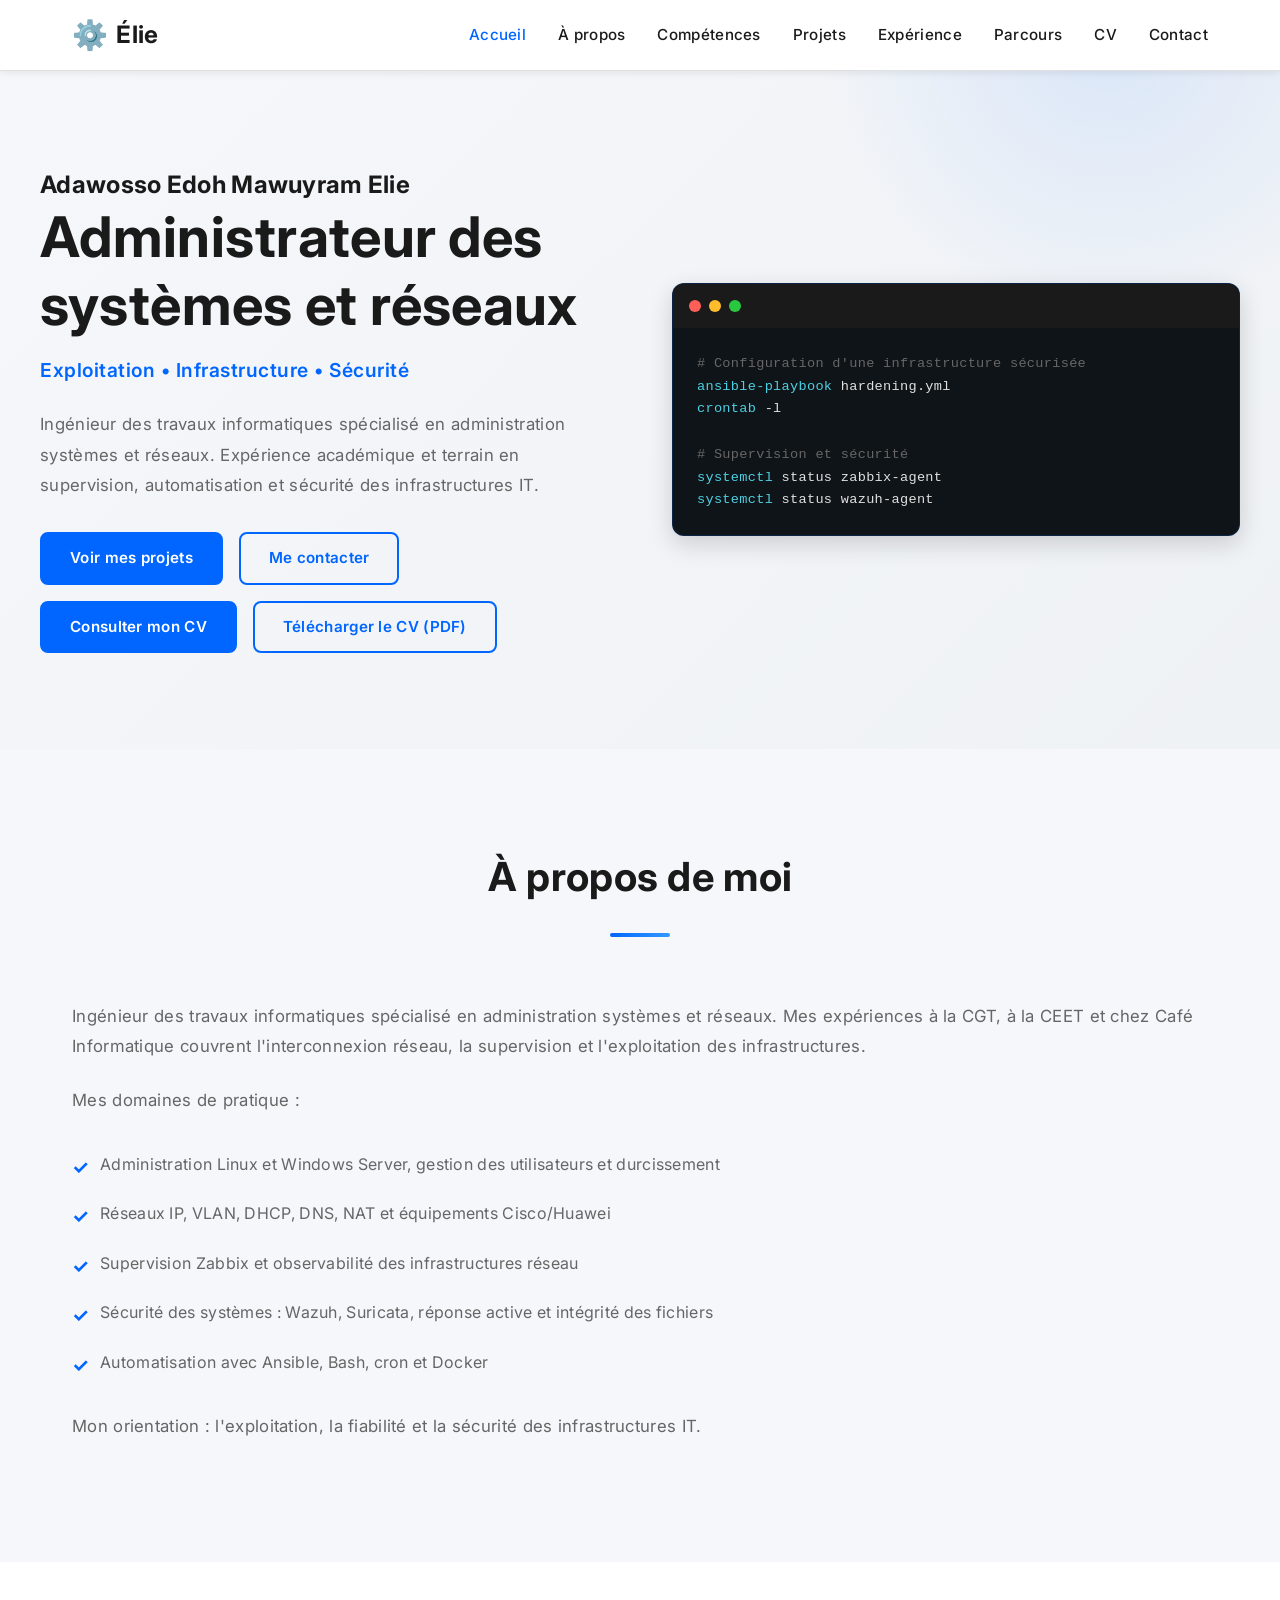
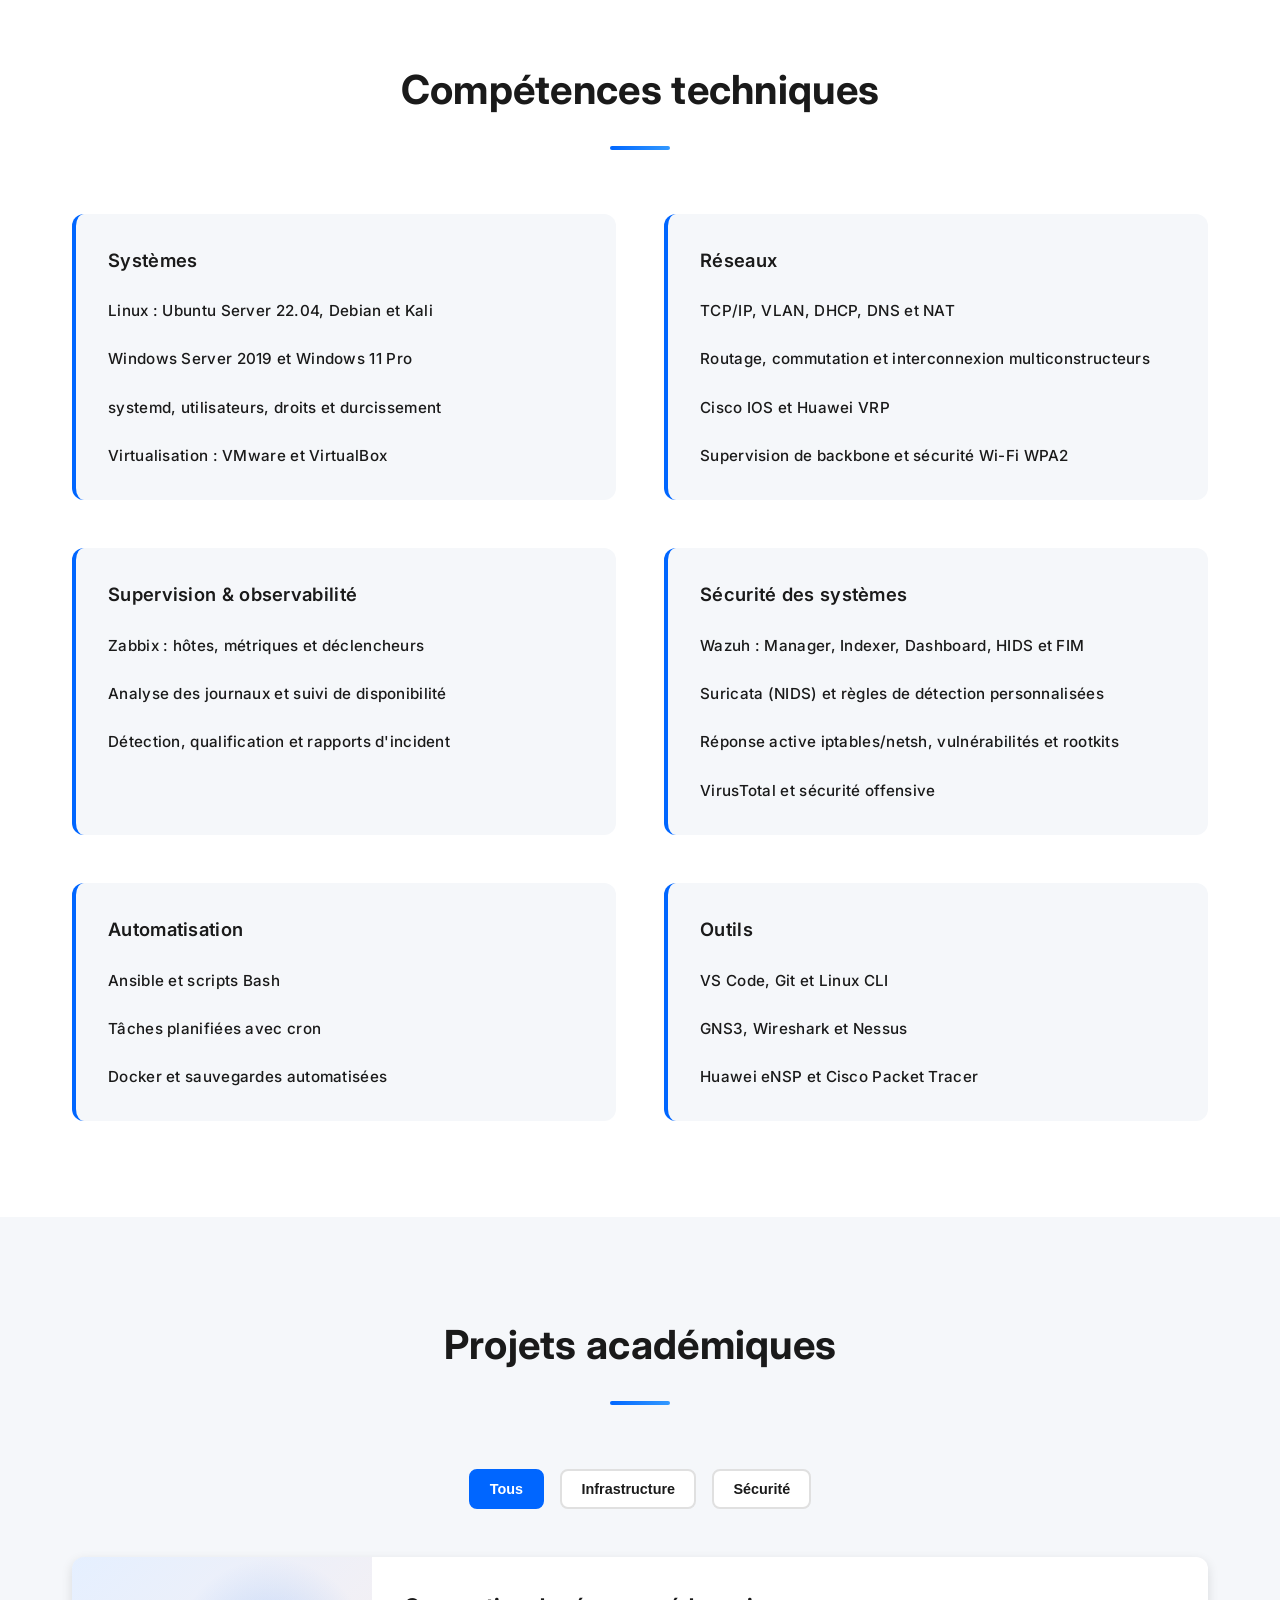
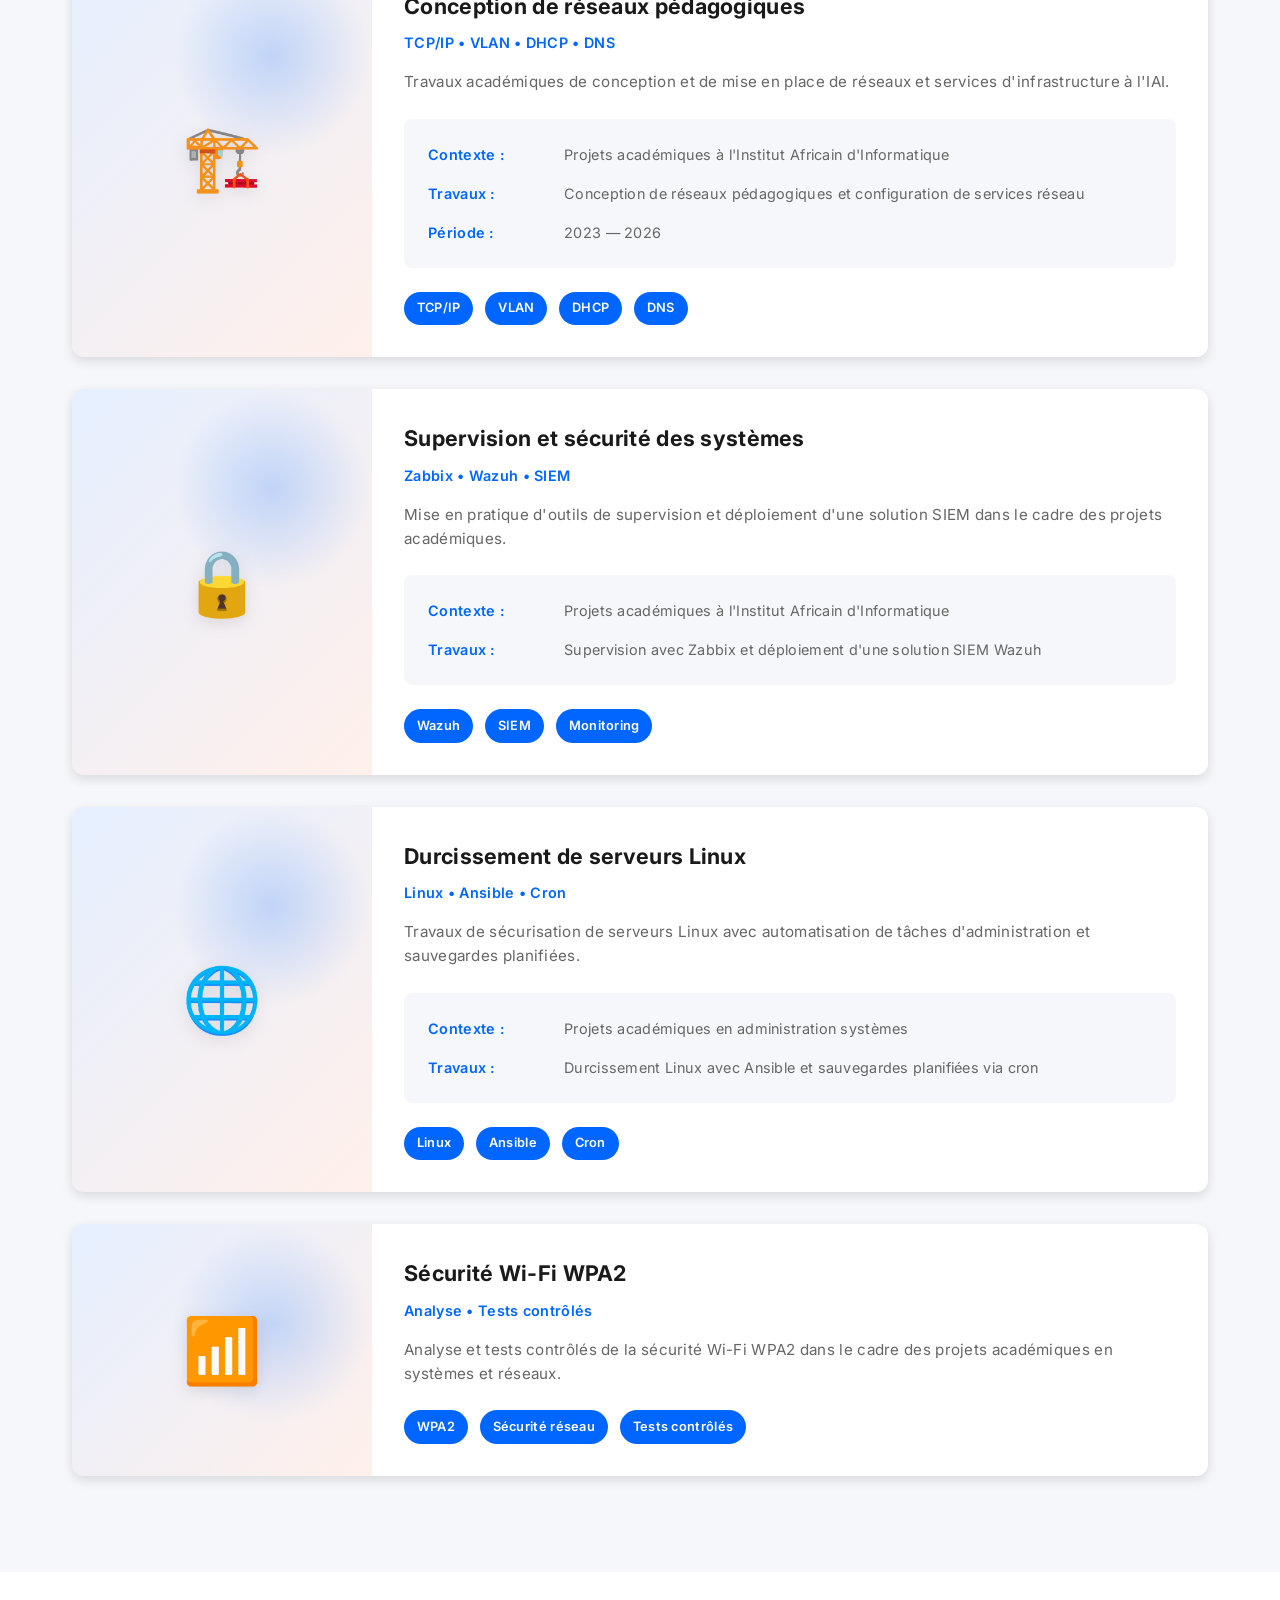
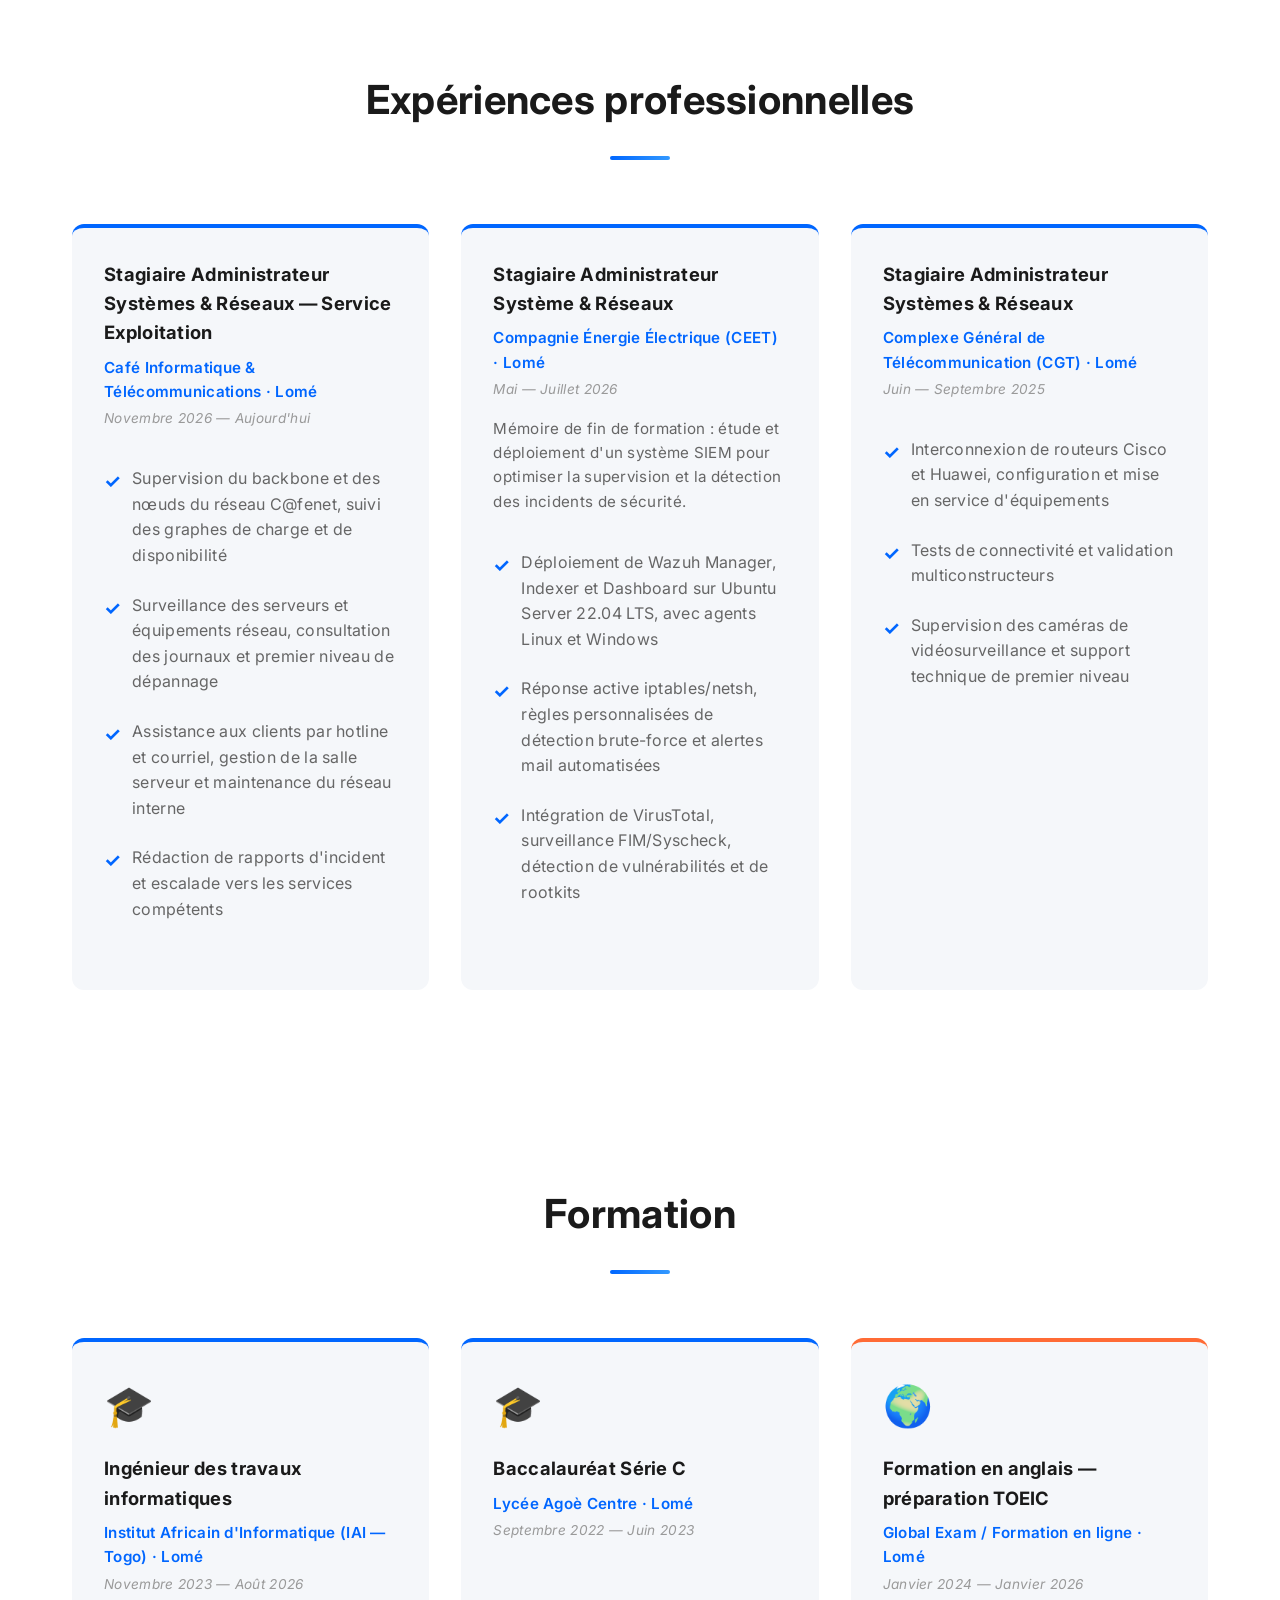
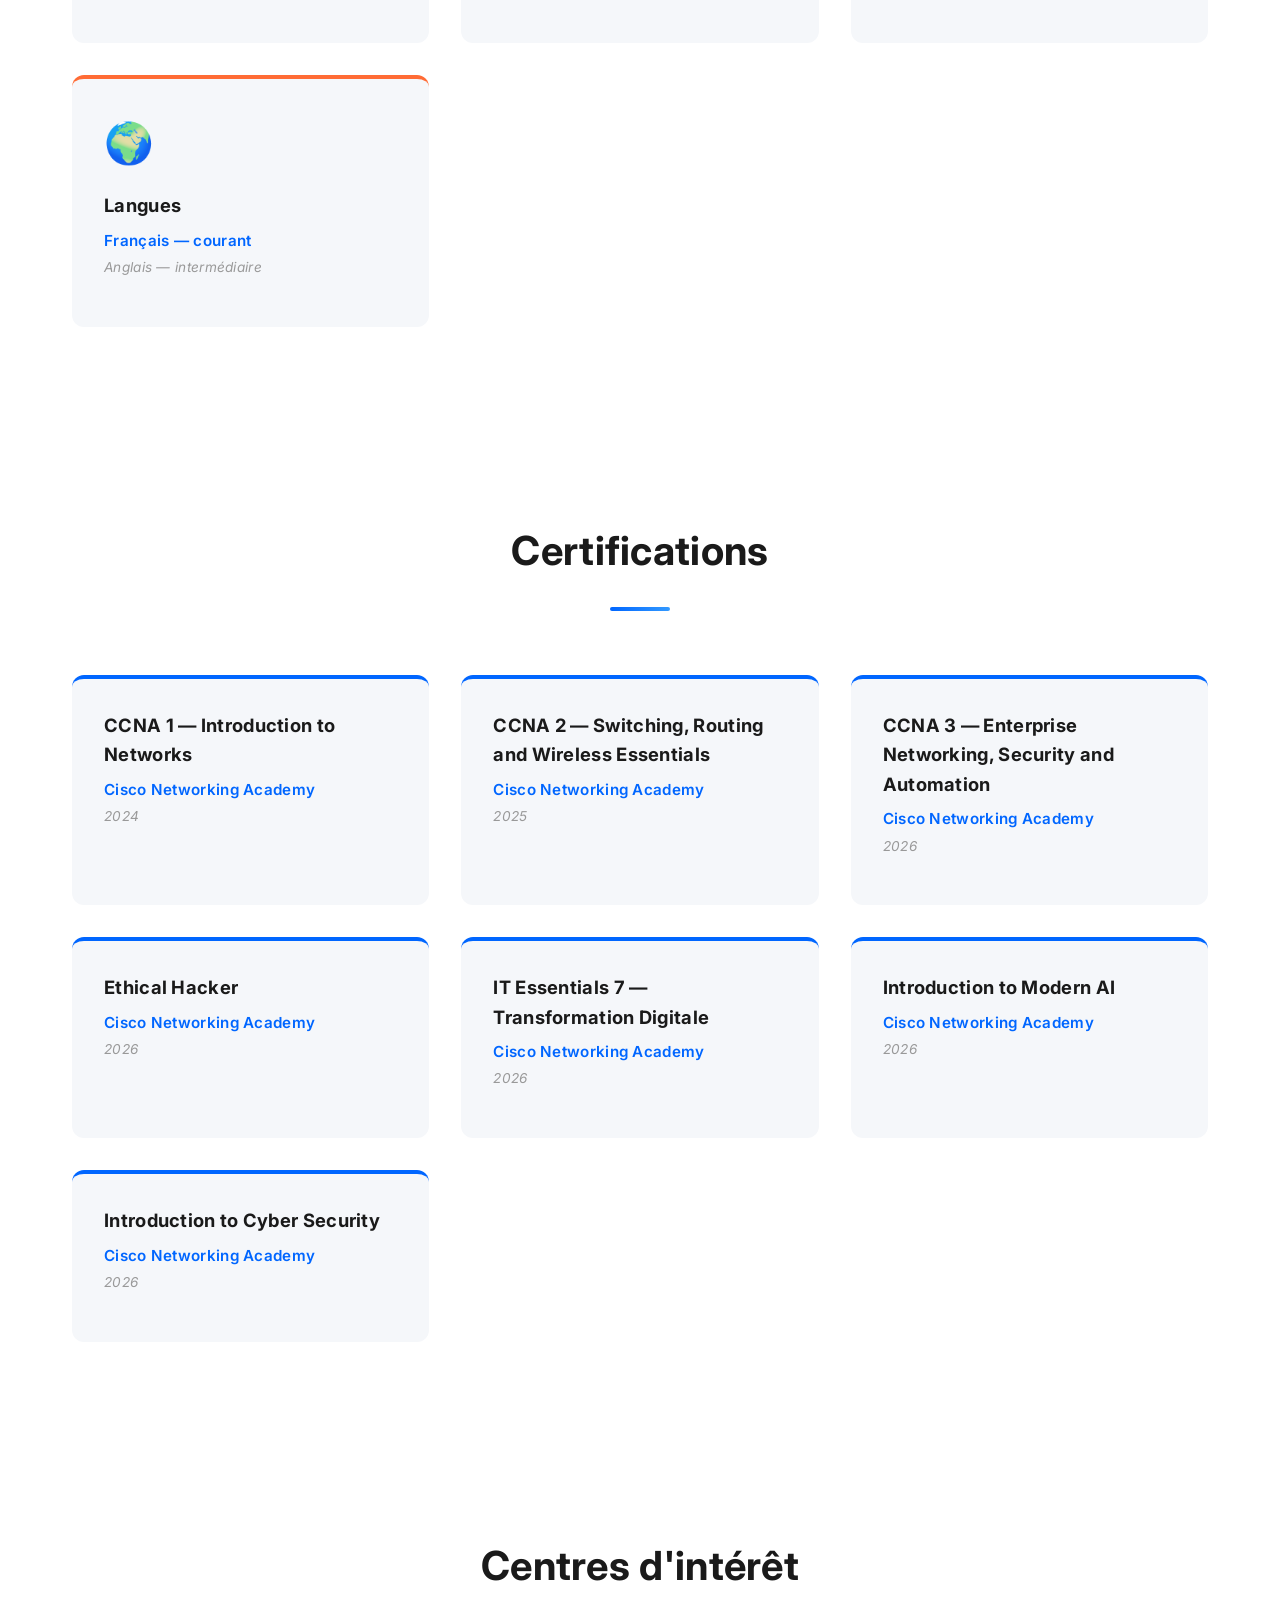
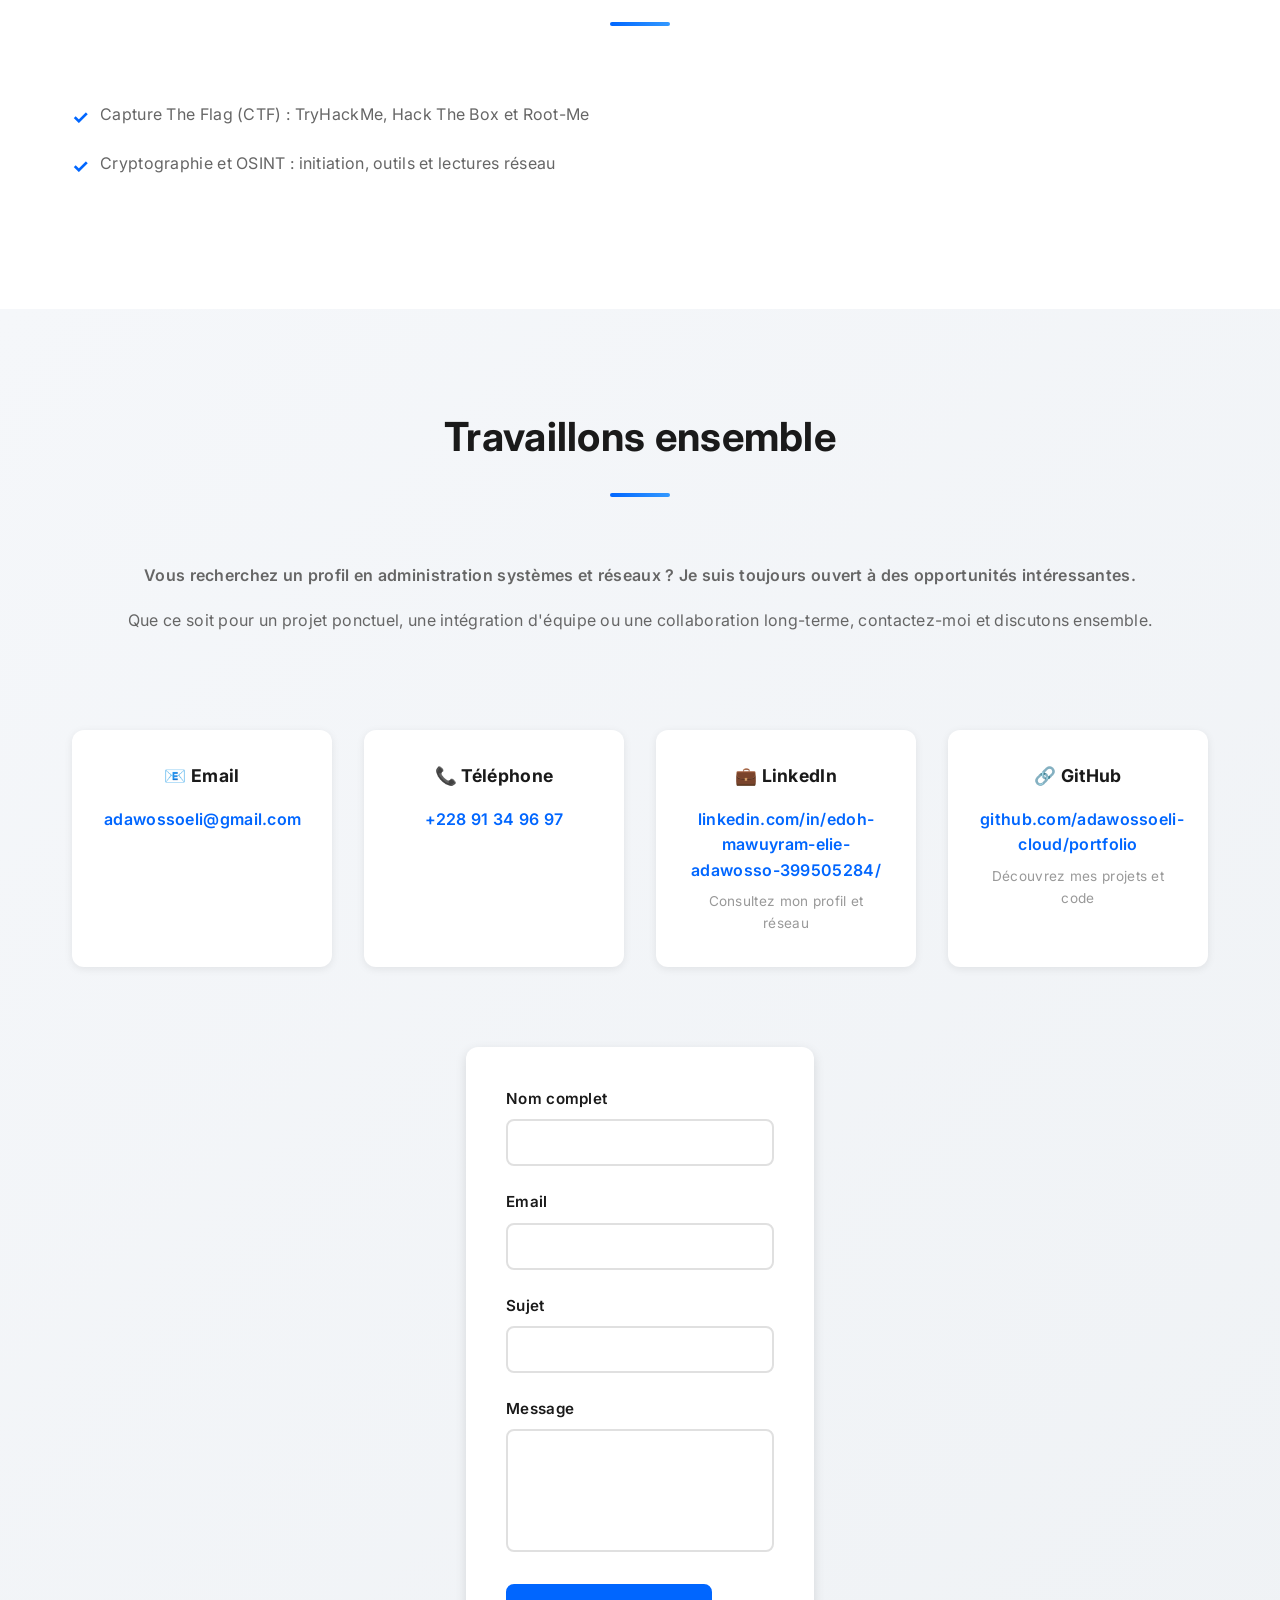
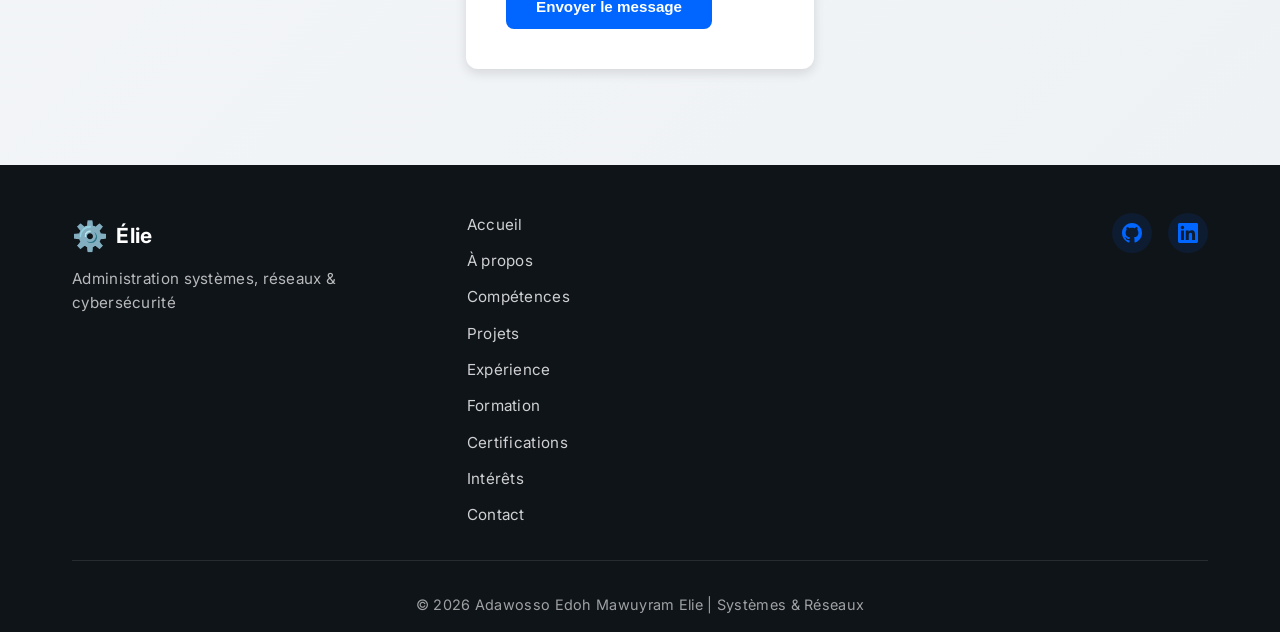
<file: index.html>
<!DOCTYPE html>
<html lang="fr">
<head>
    <meta charset="UTF-8">
    <meta name="viewport" content="width=device-width, initial-scale=1.0">
    <meta name="description" content="Portfolio d'Adawosso Edoh Mawuyram Elie, ingénieur des travaux informatiques spécialisé en administration systèmes et réseaux.">
    <meta name="author" content="Adawosso Edoh Mawuyram Elie">
    <title>Adawosso Edoh Mawuyram Elie | Systèmes & Réseaux</title>
    <link rel="stylesheet" href="style.css">
    <link rel="preconnect" href="https://fonts.googleapis.com">
    <link rel="preconnect" href="https://fonts.gstatic.com" crossorigin>
    <link href="https://fonts.googleapis.com/css2?family=Inter:wght@300;400;500;600;700&family=JetBrains+Mono:wght@400;600&display=swap" rel="stylesheet">
</head>
<body>
    <!-- NAVIGATION -->
    <nav class="navbar" id="navbar">
        <div class="nav-container">
            <div class="nav-logo">
                <span class="logo-symbol">⚙️</span>
                <span class="logo-text">Élie</span>
            </div>
            <div class="nav-menu" id="navMenu">
                <a href="#home" class="nav-link">Accueil</a>
                <a href="#about" class="nav-link">À propos</a>
                <a href="#skills" class="nav-link">Compétences</a>
                <a href="#projects" class="nav-link">Projets</a>
                <a href="#experience" class="nav-link">Expérience</a>
                <a href="#education" class="nav-link">Parcours</a>
                <a href="cv.html" class="nav-link">CV</a>
                <a href="#contact" class="nav-link">Contact</a>
            </div>
            <div class="hamburger" id="hamburger">
                <span></span>
                <span></span>
                <span></span>
            </div>
        </div>
    </nav>

    <!-- HERO SECTION -->
    <section id="home" class="hero">
        <div class="hero-content">
            <div class="hero-text">
                <h2 class="hero-name">Adawosso Edoh Mawuyram Elie</h2>
                <h1 class="hero-title">Administrateur des systèmes et réseaux</h1>
                <p class="hero-subtitle">Exploitation • Infrastructure • Sécurité</p>
                <p class="hero-description">
                    Ingénieur des travaux informatiques spécialisé en administration systèmes et réseaux. Expérience académique et terrain en supervision, automatisation et sécurité des infrastructures IT.
                </p>
                <div class="hero-cta">
                    <a href="#projects" class="btn btn-primary">Voir mes projets</a>
                    <a href="#contact" class="btn btn-secondary">Me contacter</a>
                    <a href="cv.html" class="btn btn-primary">Consulter mon CV</a>
                    <a href="assets/CV_ADAWOSSO_EDOH_MAWUYRAM_ELIE_2026.pdf" download class="btn btn-secondary">Télécharger le CV (PDF)</a>
                </div>
            </div>
            <div class="hero-visual">
                <div class="code-window">
                    <div class="code-header">
                        <span class="code-dot red"></span>
                        <span class="code-dot yellow"></span>
                        <span class="code-dot green"></span>
                    </div>
                    <pre><code><span class="code-comment"># Configuration d'une infrastructure sécurisée</span>
<span class="code-keyword">ansible-playbook</span> hardening.yml
<span class="code-keyword">crontab</span> -l

<span class="code-comment"># Supervision et sécurité</span>
<span class="code-keyword">systemctl</span> status zabbix-agent
<span class="code-keyword">systemctl</span> status wazuh-agent</code></pre>
                </div>
            </div>
        </div>
    </section>

    <!-- À PROPOS -->
    <section id="about" class="about">
        <div class="container">
            <div class="section-header">
                <h2>À propos de moi</h2>
                <div class="section-divider"></div>
            </div>
            <div class="about-content">
                <div class="about-text">
                    <p>
                        Ingénieur des travaux informatiques spécialisé en administration systèmes et réseaux. Mes expériences à la CGT, à la CEET et chez Café Informatique couvrent l'interconnexion réseau, la supervision et l'exploitation des infrastructures.
                    </p>
                    <p>Mes domaines de pratique :</p>
                    <ul class="about-list">
                        <li>Administration Linux et Windows Server, gestion des utilisateurs et durcissement</li>
                        <li>Réseaux IP, VLAN, DHCP, DNS, NAT et équipements Cisco/Huawei</li>
                        <li>Supervision Zabbix et observabilité des infrastructures réseau</li>
                        <li>Sécurité des systèmes : Wazuh, Suricata, réponse active et intégrité des fichiers</li>
                        <li>Automatisation avec Ansible, Bash, cron et Docker</li>
                    </ul>
                    <p>
                        Mon orientation : l'exploitation, la fiabilité et la sécurité des infrastructures IT.
                    </p>
                </div>
            </div>
        </div>
    </section>

    <!-- COMPÉTENCES -->
    <section id="skills" class="skills">
        <div class="container">
            <div class="section-header">
                <h2>Compétences techniques</h2>
                <div class="section-divider"></div>
            </div>
            <div class="skills-grid">
                <div class="skill-category">
                    <h3 class="skill-category-title">Systèmes</h3>
                    <div class="skills-list">
                        <div class="skill-item"><span class="skill-name">Linux : Ubuntu Server 22.04, Debian et Kali</span></div>
                        <div class="skill-item"><span class="skill-name">Windows Server 2019 et Windows 11 Pro</span></div>
                        <div class="skill-item"><span class="skill-name">systemd, utilisateurs, droits et durcissement</span></div>
                        <div class="skill-item"><span class="skill-name">Virtualisation : VMware et VirtualBox</span></div>
                    </div>
                </div>
                <div class="skill-category">
                    <h3 class="skill-category-title">Réseaux</h3>
                    <div class="skills-list">
                        <div class="skill-item"><span class="skill-name">TCP/IP, VLAN, DHCP, DNS et NAT</span></div>
                        <div class="skill-item"><span class="skill-name">Routage, commutation et interconnexion multiconstructeurs</span></div>
                        <div class="skill-item"><span class="skill-name">Cisco IOS et Huawei VRP</span></div>
                        <div class="skill-item"><span class="skill-name">Supervision de backbone et sécurité Wi-Fi WPA2</span></div>
                    </div>
                </div>
                <div class="skill-category">
                    <h3 class="skill-category-title">Supervision & observabilité</h3>
                    <div class="skills-list">
                        <div class="skill-item"><span class="skill-name">Zabbix : hôtes, métriques et déclencheurs</span></div>
                        <div class="skill-item"><span class="skill-name">Analyse des journaux et suivi de disponibilité</span></div>
                        <div class="skill-item"><span class="skill-name">Détection, qualification et rapports d'incident</span></div>
                    </div>
                </div>
                <div class="skill-category">
                    <h3 class="skill-category-title">Sécurité des systèmes</h3>
                    <div class="skills-list">
                        <div class="skill-item"><span class="skill-name">Wazuh : Manager, Indexer, Dashboard, HIDS et FIM</span></div>
                        <div class="skill-item"><span class="skill-name">Suricata (NIDS) et règles de détection personnalisées</span></div>
                        <div class="skill-item"><span class="skill-name">Réponse active iptables/netsh, vulnérabilités et rootkits</span></div>
                        <div class="skill-item"><span class="skill-name">VirusTotal et sécurité offensive</span></div>
                    </div>
                </div>
                <div class="skill-category">
                    <h3 class="skill-category-title">Automatisation</h3>
                    <div class="skills-list">
                        <div class="skill-item"><span class="skill-name">Ansible et scripts Bash</span></div>
                        <div class="skill-item"><span class="skill-name">Tâches planifiées avec cron</span></div>
                        <div class="skill-item"><span class="skill-name">Docker et sauvegardes automatisées</span></div>
                    </div>
                </div>
                <div class="skill-category">
                    <h3 class="skill-category-title">Outils</h3>
                    <div class="skills-list">
                        <div class="skill-item"><span class="skill-name">VS Code, Git et Linux CLI</span></div>
                        <div class="skill-item"><span class="skill-name">GNS3, Wireshark et Nessus</span></div>
                        <div class="skill-item"><span class="skill-name">Huawei eNSP et Cisco Packet Tracer</span></div>
                    </div>
                </div>
            </div>
        </div>
    </section>

    <!-- PROJETS -->
    <section id="projects" class="projects">
        <div class="container">
            <div class="section-header">
                <h2>Projets académiques</h2>
                <div class="section-divider"></div>
            </div>
            
            <div class="filter-buttons">
                <button class="filter-btn active" data-filter="all">Tous</button>
                <button class="filter-btn" data-filter="infrastructure">Infrastructure</button>
                <button class="filter-btn" data-filter="security">Sécurité</button>
            </div>

            <div class="projects-grid">
                <!-- Projet 1 -->
                <div class="project-card" data-category="infrastructure">
                    <div class="project-image">
                        <div class="project-icon">🏗️</div>
                    </div>
                    <div class="project-content">
                        <h3 class="project-title">Conception de réseaux pédagogiques</h3>
                        <p class="project-subtitle">TCP/IP • VLAN • DHCP • DNS</p>
                        <p class="project-description">
                            Travaux académiques de conception et de mise en place de réseaux et services d'infrastructure à l'IAI.
                        </p>
                        <div class="project-details">
                            <div class="detail">
                                <span class="detail-label">Contexte :</span>
                                <span>Projets académiques à l'Institut Africain d'Informatique</span>
                            </div>
                            <div class="detail">
                                <span class="detail-label">Travaux :</span>
                                <span>Conception de réseaux pédagogiques et configuration de services réseau</span>
                            </div>
                            <div class="detail">
                                <span class="detail-label">Période :</span>
                                <span>2023 — 2026</span>
                            </div>
                        </div>
                        <div class="project-skills">
                            <span class="skill-badge">TCP/IP</span>
                            <span class="skill-badge">VLAN</span>
                            <span class="skill-badge">DHCP</span>
                            <span class="skill-badge">DNS</span>
                        </div>
                    </div>
                </div>

                <!-- Projet 2 -->
                <div class="project-card" data-category="security">
                    <div class="project-image">
                        <div class="project-icon">🔒</div>
                    </div>
                    <div class="project-content">
                        <h3 class="project-title">Supervision et sécurité des systèmes</h3>
                        <p class="project-subtitle">Zabbix • Wazuh • SIEM</p>
                        <p class="project-description">
                            Mise en pratique d'outils de supervision et déploiement d'une solution SIEM dans le cadre des projets académiques.
                        </p>
                        <div class="project-details">
                            <div class="detail">
                                <span class="detail-label">Contexte :</span>
                                <span>Projets académiques à l'Institut Africain d'Informatique</span>
                            </div>
                            <div class="detail">
                                <span class="detail-label">Travaux :</span>
                                <span>Supervision avec Zabbix et déploiement d'une solution SIEM Wazuh</span>
                            </div>
                        </div>
                        <div class="project-skills">
                            <span class="skill-badge">Wazuh</span>
                            <span class="skill-badge">SIEM</span>
                            <span class="skill-badge">Monitoring</span>
                        </div>
                    </div>
                </div>

                <!-- Projet 3 -->
                <div class="project-card" data-category="security">
                    <div class="project-image">
                        <div class="project-icon">🌐</div>
                    </div>
                    <div class="project-content">
                        <h3 class="project-title">Durcissement de serveurs Linux</h3>
                        <p class="project-subtitle">Linux • Ansible • Cron</p>
                        <p class="project-description">
                            Travaux de sécurisation de serveurs Linux avec automatisation de tâches d'administration et sauvegardes planifiées.
                        </p>
                        <div class="project-details">
                            <div class="detail">
                                <span class="detail-label">Contexte :</span>
                                <span>Projets académiques en administration systèmes</span>
                            </div>
                            <div class="detail">
                                <span class="detail-label">Travaux :</span>
                                <span>Durcissement Linux avec Ansible et sauvegardes planifiées via cron</span>
                            </div>
                        </div>
                        <div class="project-skills">
                            <span class="skill-badge">Linux</span>
                            <span class="skill-badge">Ansible</span>
                            <span class="skill-badge">Cron</span>
                        </div>
                    </div>
                </div>

                <!-- Projet de sécurité Wi-Fi -->
                <div class="project-card" data-category="security">
                    <div class="project-image">
                        <div class="project-icon">📶</div>
                    </div>
                    <div class="project-content">
                        <h3 class="project-title">Sécurité Wi-Fi WPA2</h3>
                        <p class="project-subtitle">Analyse • Tests contrôlés</p>
                        <p class="project-description">
                            Analyse et tests contrôlés de la sécurité Wi-Fi WPA2 dans le cadre des projets académiques en systèmes et réseaux.
                        </p>
                        <div class="project-skills">
                            <span class="skill-badge">WPA2</span>
                            <span class="skill-badge">Sécurité réseau</span>
                            <span class="skill-badge">Tests contrôlés</span>
                        </div>
                    </div>
                </div>
            </div>
        </div>
    </section>

    <!-- EXPÉRIENCE -->
    <section id="experience" class="education">
        <div class="container">
            <div class="section-header">
                <h2>Expériences professionnelles</h2>
                <div class="section-divider"></div>
            </div>
            <div class="education-grid">
                <article class="education-card">
                    <div class="education-content">
                        <h3 class="education-title">Stagiaire Administrateur Systèmes & Réseaux — Service Exploitation</h3>
                        <p class="education-school">Café Informatique & Télécommunications · Lomé</p>
                        <p class="education-period">Novembre 2026 — Aujourd'hui</p>
                        <ul class="about-list">
                            <li>Supervision du backbone et des nœuds du réseau C@fenet, suivi des graphes de charge et de disponibilité</li>
                            <li>Surveillance des serveurs et équipements réseau, consultation des journaux et premier niveau de dépannage</li>
                            <li>Assistance aux clients par hotline et courriel, gestion de la salle serveur et maintenance du réseau interne</li>
                            <li>Rédaction de rapports d'incident et escalade vers les services compétents</li>
                        </ul>
                    </div>
                </article>
                <article class="education-card">
                    <div class="education-content">
                        <h3 class="education-title">Stagiaire Administrateur Système & Réseaux</h3>
                        <p class="education-school">Compagnie Énergie Électrique (CEET) · Lomé</p>
                        <p class="education-period">Mai — Juillet 2026</p>
                        <p class="education-description">Mémoire de fin de formation : étude et déploiement d'un système SIEM pour optimiser la supervision et la détection des incidents de sécurité.</p>
                        <ul class="about-list">
                            <li>Déploiement de Wazuh Manager, Indexer et Dashboard sur Ubuntu Server 22.04 LTS, avec agents Linux et Windows</li>
                            <li>Réponse active iptables/netsh, règles personnalisées de détection brute-force et alertes mail automatisées</li>
                            <li>Intégration de VirusTotal, surveillance FIM/Syscheck, détection de vulnérabilités et de rootkits</li>
                        </ul>
                    </div>
                </article>
                <article class="education-card">
                    <div class="education-content">
                        <h3 class="education-title">Stagiaire Administrateur Systèmes & Réseaux</h3>
                        <p class="education-school">Complexe Général de Télécommunication (CGT) · Lomé</p>
                        <p class="education-period">Juin — Septembre 2025</p>
                        <ul class="about-list">
                            <li>Interconnexion de routeurs Cisco et Huawei, configuration et mise en service d'équipements</li>
                            <li>Tests de connectivité et validation multiconstructeurs</li>
                            <li>Supervision des caméras de vidéosurveillance et support technique de premier niveau</li>
                        </ul>
                    </div>
                </article>
            </div>
        </div>
    </section>

    <!-- FORMATION -->
    <section id="education" class="education">
        <div class="container">
            <div class="section-header">
                <h2>Formation</h2>
                <div class="section-divider"></div>
            </div>
            
            <div class="education-grid">
                <div class="education-card certification">
                    <div class="education-icon">🎓</div>
                    <div class="education-content">
                        <h3 class="education-title">Ingénieur des travaux informatiques</h3>
                        <p class="education-school">Institut Africain d'Informatique (IAI — Togo) · Lomé</p>
                        <p class="education-period">Novembre 2023 — Août 2026</p>
                    </div>
                </div>
                <div class="education-card certification">
                    <div class="education-icon">🎓</div>
                    <div class="education-content">
                        <h3 class="education-title">Baccalauréat Série C</h3>
                        <p class="education-school">Lycée Agoè Centre · Lomé</p>
                        <p class="education-period">Septembre 2022 — Juin 2023</p>
                    </div>
                </div>
                <div class="education-card training">
                    <div class="education-icon">🌍</div>
                    <div class="education-content">
                        <h3 class="education-title">Formation en anglais — préparation TOEIC</h3>
                        <p class="education-school">Global Exam / Formation en ligne · Lomé</p>
                        <p class="education-period">Janvier 2024 — Janvier 2026</p>
                    </div>
                </div>
                <div class="education-card training">
                    <div class="education-icon">🌍</div>
                    <div class="education-content">
                        <h3 class="education-title">Langues</h3>
                        <p class="education-school">Français — courant</p>
                        <p class="education-period">Anglais — intermédiaire</p>
                    </div>
                </div>
            </div>
        </div>
    </section>

    <!-- CERTIFICATIONS -->
    <section id="certifications" class="education">
        <div class="container">
            <div class="section-header">
                <h2>Certifications</h2>
                <div class="section-divider"></div>
            </div>
            <div class="education-grid">
                <article class="education-card certification"><div class="education-content"><h3 class="education-title">CCNA 1 — Introduction to Networks</h3><p class="education-school">Cisco Networking Academy</p><p class="education-period">2024</p></div></article>
                <article class="education-card certification"><div class="education-content"><h3 class="education-title">CCNA 2 — Switching, Routing and Wireless Essentials</h3><p class="education-school">Cisco Networking Academy</p><p class="education-period">2025</p></div></article>
                <article class="education-card certification"><div class="education-content"><h3 class="education-title">CCNA 3 — Enterprise Networking, Security and Automation</h3><p class="education-school">Cisco Networking Academy</p><p class="education-period">2026</p></div></article>
                <article class="education-card certification"><div class="education-content"><h3 class="education-title">Ethical Hacker</h3><p class="education-school">Cisco Networking Academy</p><p class="education-period">2026</p></div></article>
                <article class="education-card certification"><div class="education-content"><h3 class="education-title">IT Essentials 7 — Transformation Digitale</h3><p class="education-school">Cisco Networking Academy</p><p class="education-period">2026</p></div></article>
                <article class="education-card certification"><div class="education-content"><h3 class="education-title">Introduction to Modern AI</h3><p class="education-school">Cisco Networking Academy</p><p class="education-period">2026</p></div></article>
                <article class="education-card certification"><div class="education-content"><h3 class="education-title">Introduction to Cyber Security</h3><p class="education-school">Cisco Networking Academy</p><p class="education-period">2026</p></div></article>
            </div>
        </div>
    </section>

    <!-- INTÉRÊTS -->
    <section id="interests" class="skills">
        <div class="container">
            <div class="section-header">
                <h2>Centres d'intérêt</h2>
                <div class="section-divider"></div>
            </div>
            <ul class="about-list">
                <li>Capture The Flag (CTF) : TryHackMe, Hack The Box et Root-Me</li>
                <li>Cryptographie et OSINT : initiation, outils et lectures réseau</li>
            </ul>
        </div>
    </section>

    <!-- CONTACT -->
    <section id="contact" class="contact">
        <div class="container">
            <div class="section-header">
                <h2>Travaillons ensemble</h2>
                <div class="section-divider"></div>
            </div>
            
            <div class="contact-content">
                <div class="contact-text">
                    <p class="contact-intro">
                        Vous recherchez un profil en administration systèmes et réseaux ?
                        Je suis toujours ouvert à des opportunités intéressantes.
                    </p>
                    <p>
                        Que ce soit pour un projet ponctuel, une intégration d'équipe ou une collaboration long-terme, 
                        contactez-moi et discutons ensemble.
                    </p>
                </div>

                <div class="contact-methods">
                    <div class="contact-card">
                        <h3>📧 Email</h3>
                        <p><a href="mailto:adawossoeli@gmail.com">adawossoeli@gmail.com</a></p>
                    </div>
                    <div class="contact-card">
                        <h3>📞 Téléphone</h3>
                        <p><a href="tel:+22891349697">+228 91 34 96 97</a></p>
                    </div>
                    <div class="contact-card">
                        <h3>💼 LinkedIn</h3>
                        <p><a href="https://www.linkedin.com/in/edoh-mawuyram-elie-adawosso-399505284/" target="_blank" rel="noopener noreferrer">linkedin.com/in/edoh-mawuyram-elie-adawosso-399505284/</a></p>
                        <small>Consultez mon profil et réseau</small>
                    </div>
                    <div class="contact-card">
                        <h3>🔗 GitHub</h3>
                        <p><a href="https://github.com/adawossoeli-cloud/portfolio" target="_blank" rel="noopener noreferrer">github.com/adawossoeli-cloud/portfolio</a></p>
                        <small>Découvrez mes projets et code</small>
                    </div>
                </div>

                <form class="contact-form" id="contactForm">
                    <div class="form-group">
                        <label for="name">Nom complet</label>
                        <input type="text" id="name" name="name" required>
                    </div>
                    <div class="form-group">
                        <label for="email">Email</label>
                        <input type="email" id="email" name="email" required>
                    </div>
                    <div class="form-group">
                        <label for="subject">Sujet</label>
                        <input type="text" id="subject" name="subject" required>
                    </div>
                    <div class="form-group full-width">
                        <label for="message">Message</label>
                        <textarea id="message" name="message" rows="5" required></textarea>
                    </div>
                    <button type="submit" class="btn btn-primary">Envoyer le message</button>
                </form>
            </div>
        </div>
    </section>

    <!-- FOOTER -->
    <footer class="footer">
        <div class="container">
            <div class="footer-content">
                <div class="footer-left">
                    <div class="footer-logo">
                        <span class="logo-symbol">⚙️</span>
                        <span class="logo-text">Élie</span>
                    </div>
                    <p>Administration systèmes, réseaux & cybersécurité</p>
                </div>
                <div class="footer-links">
                    <a href="#home">Accueil</a>
                    <a href="#about">À propos</a>
                    <a href="#skills">Compétences</a>
                    <a href="#projects">Projets</a>
                    <a href="#experience">Expérience</a>
                    <a href="#education">Formation</a>
                    <a href="#certifications">Certifications</a>
                    <a href="#interests">Intérêts</a>
                    <a href="#contact">Contact</a>
                </div>
                <div class="footer-social">
                    <a href="https://github.com/adawossoeli-cloud/portfolio" target="_blank" rel="noopener noreferrer" title="GitHub">
                        <svg width="20" height="20" viewBox="0 0 24 24" fill="currentColor">
                            <path d="M12 0c-6.626 0-12 5.373-12 12 0 5.302 3.438 9.8 8.207 11.387.599.111.793-.261.793-.577v-2.234c-3.338.726-4.033-1.416-4.033-1.416-.546-1.387-1.333-1.756-1.333-1.756-1.089-.745.083-.729.083-.729 1.205.084 1.839 1.237 1.839 1.237 1.07 1.834 2.807 1.304 3.492.997.107-.775.418-1.305.762-1.604-2.665-.305-5.467-1.334-5.467-5.931 0-1.311.469-2.381 1.236-3.221-.124-.303-.535-1.524.117-3.176 0 0 1.008-.322 3.301 1.23.957-.266 1.983-.399 3.003-.404 1.02.005 2.047.138 3.006.404 2.291-1.552 3.297-1.23 3.297-1.23.653 1.653.242 2.874.118 3.176.77.84 1.235 1.911 1.235 3.221 0 4.609-2.807 5.624-5.479 5.921.43.372.823 1.102.823 2.222v 3.293c0 .319.192.694.801.576 4.765-1.589 8.199-6.086 8.199-11.386 0-6.627-5.373-12-12-12z"/>
                        </svg>
                    </a>
                    <a href="https://www.linkedin.com/in/edoh-mawuyram-elie-adawosso-399505284/" target="_blank" rel="noopener noreferrer" title="LinkedIn">
                        <svg width="20" height="20" viewBox="0 0 24 24" fill="currentColor">
                            <path d="M20.447 20.452h-3.554v-5.569c0-1.328-.027-3.037-1.852-3.037-1.853 0-2.136 1.445-2.136 2.939v5.667H9.351V9h3.414v1.561h.046c.477-.9 1.637-1.85 3.37-1.85 3.601 0 4.267 2.37 4.267 5.455v6.286zM5.337 7.433c-1.144 0-2.063-.926-2.063-2.065 0-1.138.92-2.063 2.063-2.063 1.14 0 2.064.925 2.064 2.063 0 1.139-.925 2.065-2.064 2.065zm1.782 13.019H3.555V9h3.564v11.452zM22.225 0H1.771C.792 0 0 .774 0 1.729v20.542C0 23.227.792 24 1.771 24h20.451C23.2 24 24 23.227 24 22.271V1.729C24 .774 23.2 0 22.225 0z"/>
                        </svg>
                    </a>
                </div>
            </div>
            <div class="footer-bottom">
                <p>&copy; 2026 Adawosso Edoh Mawuyram Elie | Systèmes & Réseaux</p>
            </div>
        </div>
    </footer>

    <script src="script.js"></script>
</body>
</html>
</file>
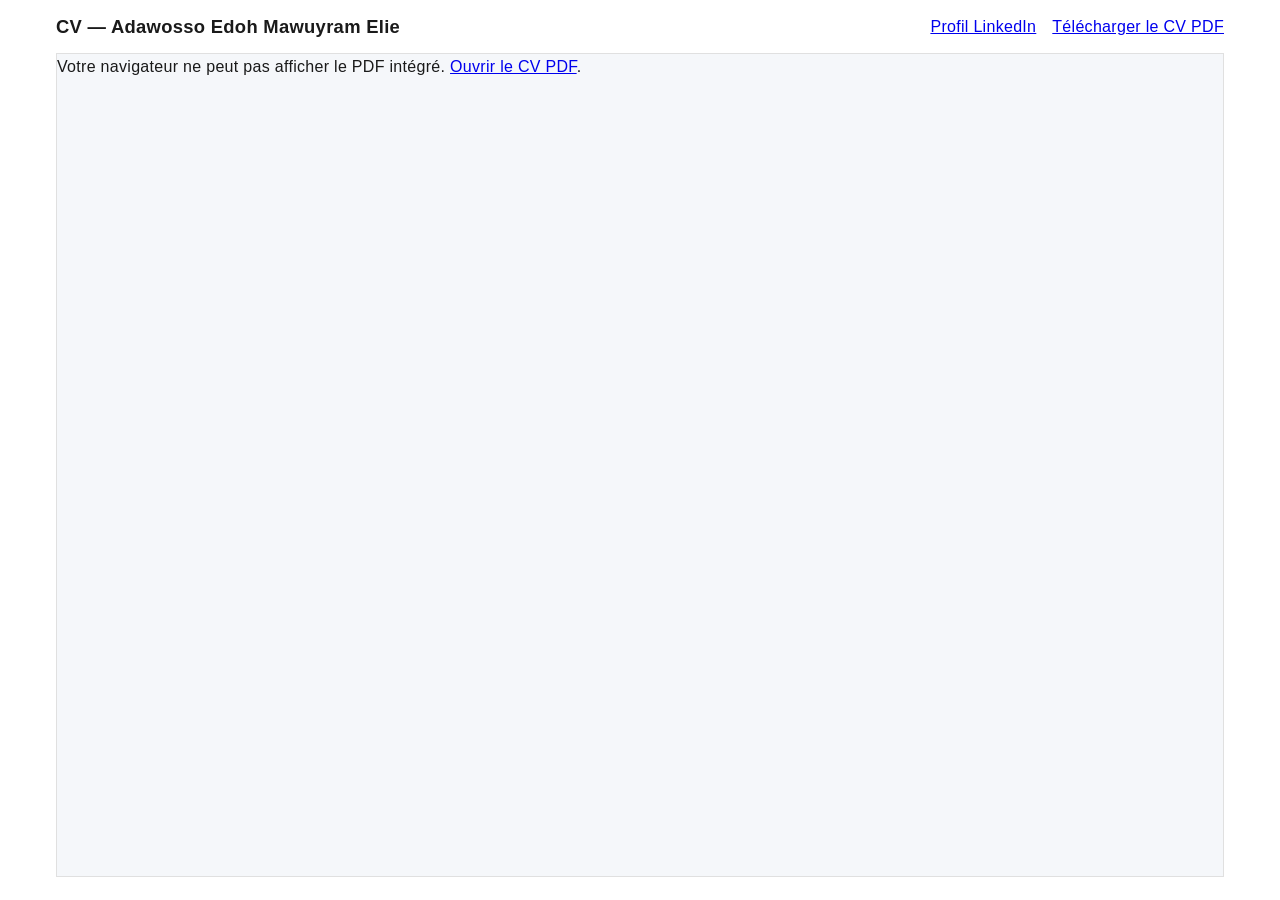
<file: cv.html>
<!doctype html>
<html lang="fr">
  <head>
    <meta charset="utf-8" />
    <meta name="viewport" content="width=device-width,initial-scale=1" />
    <meta name="description" content="CV PDF d'Adawosso Edoh Mawuyram Elie, administrateur des systèmes et réseaux." />
    <title>CV — Adawosso Edoh Mawuyram Elie</title>
    <link rel="stylesheet" href="style.css" />
  </head>
  <body>
    <main style="width: 100%; max-width: 1200px; min-height: 100vh; margin: 0 auto; padding: 0.75rem 1rem; display: flex; flex-direction: column; gap: 0.75rem">
      <header style="display: flex; flex-wrap: wrap; justify-content: space-between; align-items: center; gap: 0.75rem">
        <h1 style="margin: 0; font-size: 1.15rem">CV — Adawosso Edoh Mawuyram Elie</h1>
        <nav aria-label="Liens du CV" style="display: flex; flex-wrap: wrap; gap: 1rem">
          <a href="https://www.linkedin.com/in/edoh-mawuyram-elie-adawosso-399505284/" target="_blank" rel="noopener noreferrer">Profil LinkedIn</a>
          <a href="assets/CV_ADAWOSSO_EDOH_MAWUYRAM_ELIE_2026.pdf" download>Télécharger le CV PDF</a>
        </nav>
      </header>
      <object data="assets/CV_ADAWOSSO_EDOH_MAWUYRAM_ELIE_2026.pdf#toolbar=1&navpanes=0&view=FitH" type="application/pdf" aria-label="CV PDF d'Adawosso Edoh Mawuyram Elie" style="display: block; width: 100%; height: calc(100vh - 76px); min-height: 640px; border: 1px solid var(--border-color); background: var(--bg-secondary)">
        <p>Votre navigateur ne peut pas afficher le PDF intégré. <a href="assets/CV_ADAWOSSO_EDOH_MAWUYRAM_ELIE_2026.pdf">Ouvrir le CV PDF</a>.</p>
      </object>
    </main>
  </body>
</html>
</file>
<file: style.css>
/* ============================================
   STYLES GLOBAUX & VARIABLES
   ============================================ */

:root {
    --primary: #0066ff;
    --primary-dark: #0052cc;
    --primary-light: #3399ff;
    --secondary: #ff6b35;
    --success: #00d084;
    --danger: #ff3333;
    --warning: #ffa500;
    
    --bg-primary: #ffffff;
    --bg-secondary: #f5f7fa;
    --bg-tertiary: #eff2f5;
    --bg-dark: #0f1419;
    
    --text-primary: #1a1a1a;
    --text-secondary: #666666;
    --text-tertiary: #999999;
    --text-light: #ffffff;
    
    --border-color: #e0e0e0;
    --shadow-sm: 0 2px 8px rgba(0, 0, 0, 0.08);
    --shadow-md: 0 4px 12px rgba(0, 0, 0, 0.12);
    --shadow-lg: 0 8px 24px rgba(0, 0, 0, 0.16);
    
    --transition: all 0.3s cubic-bezier(0.4, 0, 0.2, 1);
    --spacing-unit: 0.5rem;
}

* {
    margin: 0;
    padding: 0;
    box-sizing: border-box;
}

html {
    scroll-behavior: smooth;
}

body {
    font-family: 'Inter', -apple-system, BlinkMacSystemFont, 'Segoe UI', sans-serif;
    color: var(--text-primary);
    background-color: var(--bg-primary);
    line-height: 1.6;
    letter-spacing: 0.3px;
}

/* ============================================
   NAVIGATION
   ============================================ */

.navbar {
    position: fixed;
    top: 0;
    width: 100%;
    background: rgba(255, 255, 255, 0.95);
    backdrop-filter: blur(10px);
    box-shadow: var(--shadow-sm);
    z-index: 1000;
    border-bottom: 1px solid var(--border-color);
}

.nav-container {
    max-width: 1200px;
    margin: 0 auto;
    padding: 0 2rem;
    height: 70px;
    display: flex;
    justify-content: space-between;
    align-items: center;
}

.nav-logo {
    display: flex;
    align-items: center;
    gap: 0.5rem;
    font-size: 1.5rem;
    font-weight: 700;
    color: var(--text-primary);
    text-decoration: none;
    transition: var(--transition);
}

.nav-logo:hover {
    color: var(--primary);
}

.logo-symbol {
    font-size: 1.8rem;
}

.nav-menu {
    display: flex;
    gap: 2rem;
    align-items: center;
}

.nav-link {
    color: var(--text-primary);
    text-decoration: none;
    font-weight: 500;
    font-size: 0.95rem;
    transition: var(--transition);
    position: relative;
}

.nav-link::after {
    content: '';
    position: absolute;
    bottom: -5px;
    left: 0;
    width: 0;
    height: 2px;
    background: var(--primary);
    transition: var(--transition);
}

.nav-link:hover {
    color: var(--primary);
}

.nav-link:hover::after {
    width: 100%;
}

.hamburger {
    display: none;
    flex-direction: column;
    cursor: pointer;
    gap: 5px;
}

.hamburger span {
    width: 25px;
    height: 3px;
    background: var(--text-primary);
    border-radius: 2px;
    transition: var(--transition);
}

/* ============================================
   RESPONSIVE NAVIGATION
   ============================================ */

@media (max-width: 768px) {
    .hamburger {
        display: flex;
    }

    .nav-menu {
        position: fixed;
        left: -100%;
        top: 70px;
        flex-direction: column;
        background-color: var(--bg-primary);
        width: 100%;
        text-align: center;
        transition: 0.3s;
        padding: 2rem 0;
        gap: 0;
        box-shadow: var(--shadow-md);
    }

    .nav-menu.active {
        left: 0;
    }

    .nav-link {
        display: block;
        padding: 1rem;
        border-bottom: 1px solid var(--border-color);
    }

    .nav-link::after {
        display: none;
    }

    .hamburger.active span:nth-child(1) {
        transform: rotate(-45deg) translate(-8px, 8px);
    }

    .hamburger.active span:nth-child(2) {
        opacity: 0;
    }

    .hamburger.active span:nth-child(3) {
        transform: rotate(45deg) translate(-8px, -8px);
    }
}

/* ============================================
   CONTAINER & LAYOUT
   ============================================ */

.container {
    max-width: 1200px;
    margin: 0 auto;
    padding: 0 2rem;
}

section {
    padding: 6rem 0;
}

@media (max-width: 768px) {
    section {
        padding: 4rem 0;
    }
}

/* ============================================
   BOUTONS
   ============================================ */

.btn {
    display: inline-block;
    padding: 0.75rem 1.75rem;
    border: 2px solid transparent;
    border-radius: 0.5rem;
    font-size: 0.95rem;
    font-weight: 600;
    text-decoration: none;
    cursor: pointer;
    transition: var(--transition);
    text-align: center;
}

.btn-primary {
    background: var(--primary);
    color: white;
    border-color: var(--primary);
}

.btn-primary:hover {
    background: var(--primary-dark);
    border-color: var(--primary-dark);
    box-shadow: 0 4px 12px rgba(0, 102, 255, 0.3);
}

.btn-secondary {
    background: transparent;
    color: var(--primary);
    border-color: var(--primary);
}

.btn-secondary:hover {
    background: var(--primary);
    color: white;
}

/* ============================================
   HERO SECTION
   ============================================ */

.hero {
    background: linear-gradient(135deg, #f5f7fa 0%, #eff2f5 100%);
    margin-top: 70px;
    padding: 6rem 2rem !important;
    position: relative;
    overflow: hidden;
}

.hero::before {
    content: '';
    position: absolute;
    top: -50%;
    right: -10%;
    width: 600px;
    height: 600px;
    border-radius: 50%;
    background: radial-gradient(circle, rgba(0, 102, 255, 0.1) 0%, transparent 70%);
    pointer-events: none;
}

.hero-content {
    max-width: 1200px;
    margin: 0 auto;
    display: grid;
    grid-template-columns: 1fr 1fr;
    gap: 4rem;
    align-items: center;
    position: relative;
    z-index: 1;
}

.hero-text h1 {
    font-size: 3.5rem;
    line-height: 1.2;
    color: var(--text-primary);
    margin-bottom: 1rem;
    font-weight: 700;
}

.hero-subtitle {
    font-size: 1.2rem;
    color: var(--primary);
    font-weight: 600;
    margin-bottom: 1.5rem;
    letter-spacing: 0.5px;
}

.hero-description {
    font-size: 1.05rem;
    color: var(--text-secondary);
    margin-bottom: 2rem;
    line-height: 1.8;
}

.hero-cta {
    display: flex;
    gap: 1rem;
    flex-wrap: wrap;
}

/* Code Window */
.code-window {
    background: var(--bg-dark);
    border-radius: 0.75rem;
    box-shadow: var(--shadow-lg);
    overflow: hidden;
    border: 1px solid rgba(0, 102, 255, 0.2);
}

.code-header {
    background: #1a1a1a;
    padding: 1rem;
    display: flex;
    gap: 0.5rem;
}

.code-dot {
    width: 12px;
    height: 12px;
    border-radius: 50%;
}

.code-dot.red {
    background: #ff5f57;
}

.code-dot.yellow {
    background: #ffbd2e;
}

.code-dot.green {
    background: #28c940;
}

.code-window pre {
    padding: 1.5rem;
    margin: 0;
    font-family: 'JetBrains Mono', monospace;
    font-size: 0.85rem;
    line-height: 1.6;
    color: #e0e0e0;
    overflow-x: auto;
}

.code-comment {
    color: #666;
}

.code-keyword {
    color: #4dd0e1;
}

.code-value {
    color: #81c784;
}

@media (max-width: 768px) {
    .hero-content {
        grid-template-columns: 1fr;
    }

    .hero-text h1 {
        font-size: 2.5rem;
    }

    .hero-cta {
        flex-direction: column;
    }

    .code-window {
        display: none;
    }
}

/* ============================================
   SECTION HEADER
   ============================================ */

.section-header {
    text-align: center;
    margin-bottom: 4rem;
}

.section-header h2 {
    font-size: 2.5rem;
    color: var(--text-primary);
    margin-bottom: 1.5rem;
    font-weight: 700;
}

.section-divider {
    width: 60px;
    height: 4px;
    background: linear-gradient(90deg, var(--primary) 0%, var(--primary-light) 100%);
    margin: 0 auto;
    border-radius: 2px;
}

/* ============================================
   À PROPOS
   ============================================ */

#about {
    background: var(--bg-secondary);
}

.about-content {
    display: grid;
    grid-template-columns: 1fr;
    gap: 4rem;
    align-items: start;
}

.about-text p {
    font-size: 1.05rem;
    color: var(--text-secondary);
    margin-bottom: 1.5rem;
    line-height: 1.8;
}

.about-list {
    list-style: none;
    margin: 1.5rem 0;
}

.about-list li {
    padding: 0.75rem 0;
    padding-left: 1.75rem;
    position: relative;
    color: var(--text-secondary);
    font-size: 1rem;
}

.about-list li::before {
    content: '✓';
    position: absolute;
    left: 0;
    color: var(--primary);
    font-weight: 700;
    font-size: 1.2rem;
}

.about-stats {
    display: grid;
    grid-template-columns: 1fr 1fr;
    gap: 1.5rem;
}

.stat-card {
    background: white;
    padding: 2rem;
    border-radius: 0.75rem;
    text-align: center;
    box-shadow: var(--shadow-sm);
    transition: var(--transition);
}

.stat-card:hover {
    box-shadow: var(--shadow-md);
    transform: translateY(-2px);
}

.stat-number {
    font-size: 2.5rem;
    font-weight: 700;
    color: var(--primary);
    margin-bottom: 0.5rem;
}

.stat-label {
    font-size: 0.9rem;
    color: var(--text-secondary);
    line-height: 1.4;
}

@media (max-width: 768px) {
    .about-content {
        grid-template-columns: 1fr;
    }

    .about-stats {
        grid-template-columns: 1fr 1fr;
    }

    .section-header h2 {
        font-size: 2rem;
    }
}

/* ============================================
   COMPÉTENCES
   ============================================ */

.skills-grid {
    display: grid;
    grid-template-columns: 1fr 1fr;
    gap: 3rem;
}

.skill-category {
    background: var(--bg-secondary);
    padding: 2rem;
    border-radius: 0.75rem;
    border-left: 4px solid var(--primary);
    transition: var(--transition);
}

.skill-category:hover {
    box-shadow: var(--shadow-md);
    transform: translateX(4px);
}

.skill-category-title {
    font-size: 1.15rem;
    font-weight: 600;
    color: var(--text-primary);
    margin-bottom: 1.5rem;
    display: flex;
    align-items: center;
    gap: 0.5rem;
}

.skills-list {
    display: flex;
    flex-direction: column;
    gap: 1.5rem;
}

.skill-item {
    display: flex;
    flex-direction: column;
    gap: 0.5rem;
}

.skill-name {
    font-size: 0.95rem;
    font-weight: 500;
    color: var(--text-primary);
}

.skill-bar {
    width: 100%;
    height: 6px;
    background: rgba(0, 102, 255, 0.1);
    border-radius: 3px;
    overflow: hidden;
}

.skill-progress {
    height: 100%;
    background: linear-gradient(90deg, var(--primary), var(--primary-light));
    border-radius: 3px;
    animation: slideIn 1s ease-out;
}

@keyframes slideIn {
    from {
        width: 0 !important;
    }
}

@media (max-width: 768px) {
    .skills-grid {
        grid-template-columns: 1fr;
        gap: 2rem;
    }
}

/* ============================================
   PROJETS
   ============================================ */

#projects {
    background: var(--bg-secondary);
}

.filter-buttons {
    display: flex;
    gap: 1rem;
    margin-bottom: 3rem;
    justify-content: center;
    flex-wrap: wrap;
}

.filter-btn {
    padding: 0.6rem 1.2rem;
    border: 2px solid var(--border-color);
    background: white;
    color: var(--text-primary);
    border-radius: 0.5rem;
    font-size: 0.9rem;
    font-weight: 600;
    cursor: pointer;
    transition: var(--transition);
}

.filter-btn:hover,
.filter-btn.active {
    background: var(--primary);
    color: white;
    border-color: var(--primary);
}

.projects-grid {
    display: grid;
    grid-template-columns: 1fr;
    gap: 2rem;
}

.project-card {
    background: white;
    border-radius: 0.75rem;
    overflow: hidden;
    box-shadow: var(--shadow-md);
    transition: var(--transition);
    display: grid;
    grid-template-columns: 300px 1fr;
    opacity: 1;
    animation: fadeIn 0.5s ease-out;
}

.project-card.hidden {
    display: none;
}

@keyframes fadeIn {
    from {
        opacity: 0;
        transform: translateY(10px);
    }
    to {
        opacity: 1;
        transform: translateY(0);
    }
}

.project-card:hover {
    box-shadow: var(--shadow-lg);
    transform: translateY(-4px);
}

.project-image {
    background: linear-gradient(135deg, rgba(0, 102, 255, 0.1), rgba(255, 107, 53, 0.1));
    display: flex;
    align-items: center;
    justify-content: center;
    min-height: 250px;
    position: relative;
    overflow: hidden;
}

.project-image::after {
    content: '';
    position: absolute;
    top: 0;
    right: 0;
    width: 200px;
    height: 200px;
    background: radial-gradient(circle, rgba(0, 102, 255, 0.2) 0%, transparent 70%);
    pointer-events: none;
}

.project-icon {
    font-size: 4rem;
    filter: drop-shadow(0 4px 8px rgba(0, 0, 0, 0.1));
    z-index: 1;
}

.project-content {
    padding: 2rem;
    display: flex;
    flex-direction: column;
    justify-content: space-between;
}

.project-title {
    font-size: 1.35rem;
    font-weight: 700;
    color: var(--text-primary);
    margin-bottom: 0.5rem;
}

.project-subtitle {
    font-size: 0.9rem;
    color: var(--primary);
    font-weight: 600;
    margin-bottom: 1rem;
}

.project-description {
    font-size: 0.95rem;
    color: var(--text-secondary);
    margin-bottom: 1.5rem;
    line-height: 1.6;
}

.project-details {
    display: flex;
    flex-direction: column;
    gap: 1rem;
    margin-bottom: 1.5rem;
    padding: 1.5rem;
    background: var(--bg-secondary);
    border-radius: 0.5rem;
}

.detail {
    display: grid;
    grid-template-columns: 120px 1fr;
    gap: 1rem;
    font-size: 0.9rem;
}

.detail-label {
    font-weight: 600;
    color: var(--primary);
    white-space: nowrap;
}

.detail span:last-child {
    color: var(--text-secondary);
}

.project-skills {
    display: flex;
    gap: 0.75rem;
    flex-wrap: wrap;
}

.skill-badge {
    display: inline-block;
    background: var(--primary);
    color: white;
    padding: 0.4rem 0.8rem;
    border-radius: 2rem;
    font-size: 0.8rem;
    font-weight: 600;
}

@media (max-width: 768px) {
    .project-card {
        grid-template-columns: 1fr;
    }

    .project-image {
        min-height: 200px;
    }

    .detail {
        grid-template-columns: 1fr;
    }

    .detail-label {
        font-weight: 700;
    }
}

/* ============================================
   FORMATION
   ============================================ */

#education {
    background: var(--bg-primary);
}

.education-grid {
    display: grid;
    grid-template-columns: repeat(auto-fit, minmax(320px, 1fr));
    gap: 2rem;
}

.education-card {
    background: var(--bg-secondary);
    padding: 2rem;
    border-radius: 0.75rem;
    border-top: 4px solid var(--primary);
    transition: var(--transition);
}

.education-card.training {
    border-top-color: var(--secondary);
}

.education-card:hover {
    box-shadow: var(--shadow-md);
    transform: translateY(-4px);
}

.education-icon {
    font-size: 2.5rem;
    margin-bottom: 1rem;
}

.education-title {
    font-size: 1.15rem;
    font-weight: 700;
    color: var(--text-primary);
    margin-bottom: 0.5rem;
}

.education-school {
    font-size: 0.95rem;
    color: var(--primary);
    font-weight: 600;
    margin-bottom: 0.25rem;
}

.education-period {
    font-size: 0.85rem;
    color: var(--text-tertiary);
    margin-bottom: 1rem;
    font-style: italic;
}

.education-description {
    font-size: 0.95rem;
    color: var(--text-secondary);
    line-height: 1.6;
}

/* ============================================
   CONTACT
   ============================================ */

#contact {
    background: linear-gradient(135deg, #f5f7fa 0%, #eff2f5 100%);
}

.contact-content {
    display: grid;
    grid-template-columns: 1fr;
    gap: 3rem;
}

.contact-text {
    text-align: center;
}

.contact-intro {
    font-size: 1.15rem;
    color: var(--text-primary);
    margin-bottom: 1rem;
    font-weight: 600;
}

.contact-text p {
    font-size: 1rem;
    color: var(--text-secondary);
    margin-bottom: 1rem;
    line-height: 1.8;
}

.contact-methods {
    display: grid;
    grid-template-columns: repeat(auto-fit, minmax(250px, 1fr));
    gap: 2rem;
    margin: 2rem 0;
}

.contact-card {
    background: white;
    padding: 2rem;
    border-radius: 0.75rem;
    text-align: center;
    box-shadow: var(--shadow-sm);
    transition: var(--transition);
}

.contact-card:hover {
    box-shadow: var(--shadow-md);
    transform: translateY(-2px);
}

.contact-card h3 {
    font-size: 1.1rem;
    margin-bottom: 1rem;
    color: var(--text-primary);
}

.contact-card p {
    margin-bottom: 0.5rem;
}

.contact-card a {
    color: var(--primary);
    text-decoration: none;
    font-weight: 600;
    transition: var(--transition);
}

.contact-card a:hover {
    color: var(--primary-dark);
    text-decoration: underline;
}

.contact-card small {
    display: block;
    color: var(--text-tertiary);
    font-size: 0.85rem;
    margin-top: 0.5rem;
}

/* Contact Form */
.contact-form {
    background: white;
    padding: 2.5rem;
    border-radius: 0.75rem;
    max-width: 600px;
    margin: 0 auto;
    box-shadow: var(--shadow-md);
}

.form-group {
    margin-bottom: 1.5rem;
}

.form-group.full-width {
    grid-column: 1 / -1;
}

.form-group label {
    display: block;
    margin-bottom: 0.5rem;
    font-weight: 600;
    color: var(--text-primary);
    font-size: 0.95rem;
}

.form-group input,
.form-group textarea {
    width: 100%;
    padding: 0.75rem;
    border: 2px solid var(--border-color);
    border-radius: 0.5rem;
    font-family: inherit;
    font-size: 0.95rem;
    transition: var(--transition);
    resize: none;
}

.form-group input:focus,
.form-group textarea:focus {
    outline: none;
    border-color: var(--primary);
    box-shadow: 0 0 0 3px rgba(0, 102, 255, 0.1);
}

.form-group button {
    width: 100%;
}

@media (max-width: 768px) {
    .contact-methods {
        grid-template-columns: 1fr;
    }

    .contact-form {
        padding: 1.5rem;
    }
}

/* ============================================
   FOOTER
   ============================================ */

.footer {
    background: var(--bg-dark);
    color: var(--text-light);
    padding: 3rem 2rem 1rem;
}

.footer-content {
    max-width: 1200px;
    margin: 0 auto;
    display: grid;
    grid-template-columns: 1fr 1fr 1fr;
    gap: 3rem;
    margin-bottom: 2rem;
    padding-bottom: 2rem;
    border-bottom: 1px solid rgba(255, 255, 255, 0.1);
}

.footer-logo {
    display: flex;
    align-items: center;
    gap: 0.5rem;
    font-size: 1.3rem;
    font-weight: 700;
    margin-bottom: 0.5rem;
}

.footer-left p {
    color: rgba(255, 255, 255, 0.7);
    font-size: 0.95rem;
}

.footer-links {
    display: flex;
    flex-direction: column;
    gap: 0.75rem;
}

.footer-links a {
    color: rgba(255, 255, 255, 0.8);
    text-decoration: none;
    transition: var(--transition);
    font-size: 0.95rem;
}

.footer-links a:hover {
    color: var(--primary);
}

.footer-social {
    display: flex;
    gap: 1rem;
    justify-content: flex-end;
}

.footer-social a {
    display: flex;
    align-items: center;
    justify-content: center;
    width: 40px;
    height: 40px;
    border-radius: 50%;
    background: rgba(0, 102, 255, 0.1);
    color: var(--primary);
    transition: var(--transition);
}

.footer-social a:hover {
    background: var(--primary);
    color: white;
    transform: translateY(-3px);
}

.footer-bottom {
    text-align: center;
    color: rgba(255, 255, 255, 0.6);
    font-size: 0.9rem;
}

@media (max-width: 768px) {
    .footer-content {
        grid-template-columns: 1fr;
        gap: 1.5rem;
    }

    .footer-social {
        justify-content: flex-start;
    }
}

/* ============================================
   ANIMATIONS & HOVER
   ============================================ */

@keyframes fadeInUp {
    from {
        opacity: 0;
        transform: translateY(20px);
    }
    to {
        opacity: 1;
        transform: translateY(0);
    }
}

/* ============================================
   PRINT STYLES
   ============================================ */

@media print {
    .navbar,
    .footer,
    #contact {
        display: none;
    }

    body {
        background: white;
    }

    section {
        page-break-inside: avoid;
        padding: 2rem 0;
    }

    .btn {
        border: 2px solid var(--text-primary);
        color: var(--text-primary);
        background: white;
    }
}

/* ============================================
   SCROLLBAR
   ============================================ */

::-webkit-scrollbar {
    width: 10px;
}

::-webkit-scrollbar-track {
    background: var(--bg-secondary);
}

::-webkit-scrollbar-thumb {
    background: var(--primary);
    border-radius: 5px;
}

::-webkit-scrollbar-thumb:hover {
    background: var(--primary-dark);
}
</file>
